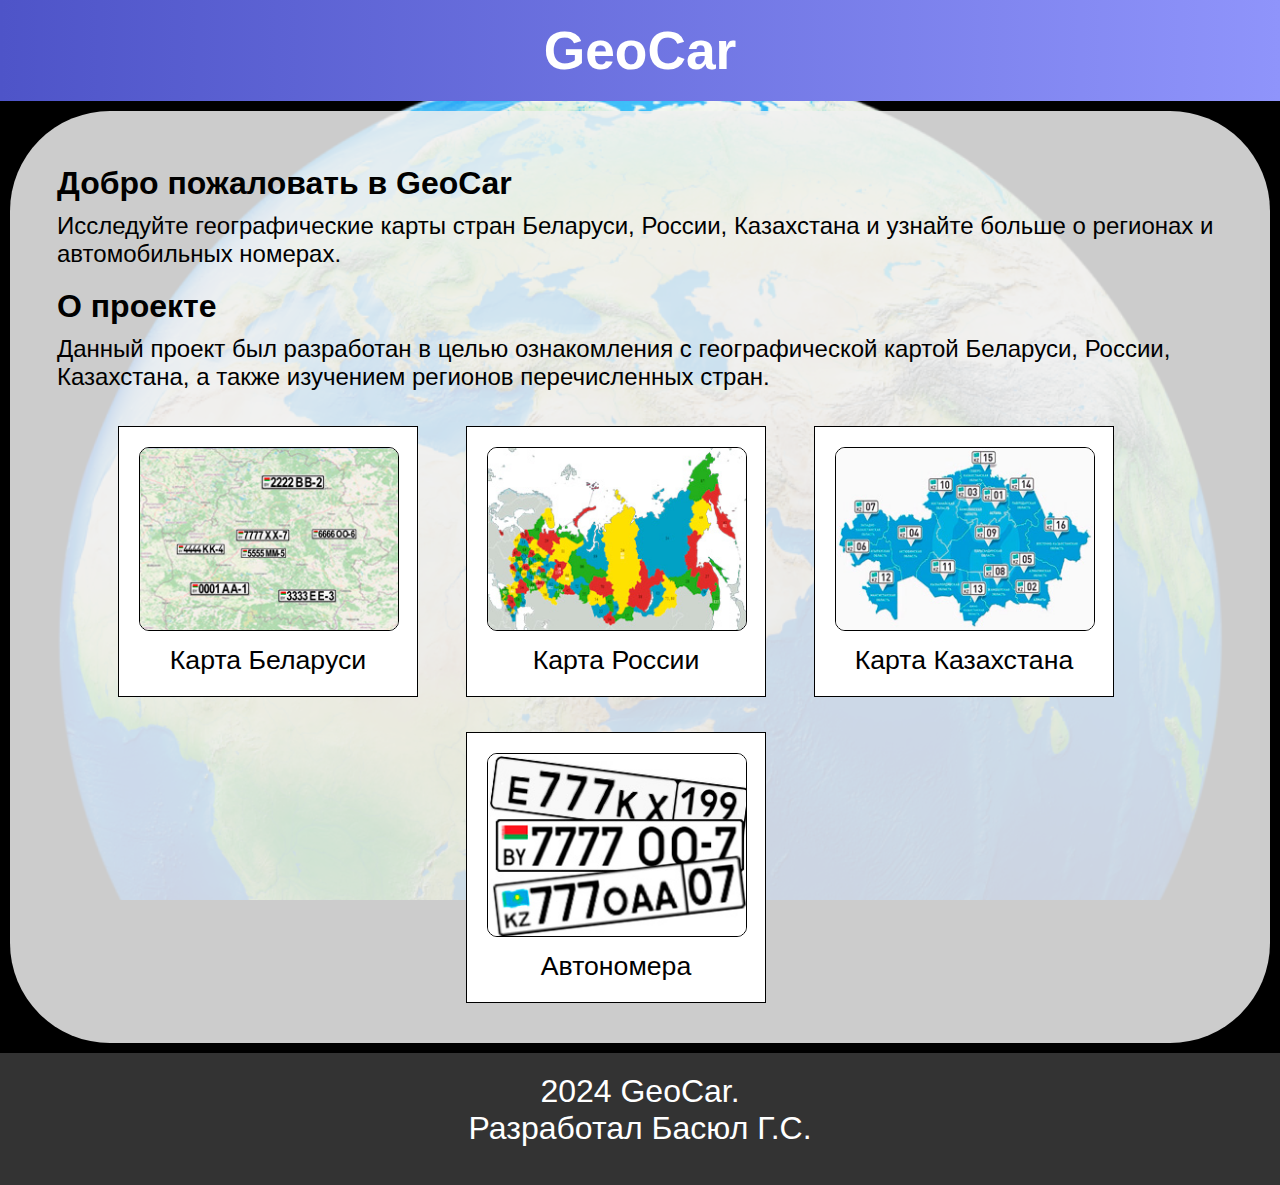
<file: Index.html>
<!DOCTYPE html>
<html lang="ru">
  <head>
    <meta charset="UTF-8" />
    <meta name="viewport" content="width=device-width, initial-scale=1.0" />
    <title>GeoCar</title>
    <link rel="stylesheet" href="CSS/stylesIndex.css" />
    <script src="JS/jquery-3.7.1.min.js" async></script>
  </head>
  <body>
    <!--Заголовок-->
    <header>
      <div class="header-content"> <h1>GeoCar</h1> </div>
    </header>
    <main>
      <div class="main-content">
        <!--Отдел приветствия-->
        <section class="hero">
          <h2>Добро пожаловать в GeoCar</h2>
          <p>Исследуйте географические карты стран Беларуси, России, Казахстана и
            узнайте больше о регионах и автомобильных номерах. </p>
        </section>
        <!--Отдел с описанием проекта-->
        <section class="about">
          <h2>О проекте</h2>
          <p>Данный проект был разработан в целью ознакомления с географической картой Беларуси,
            России, Казахстана, а также изучением регионов перечисленных стран.</p>
        </section>
        <!--Отдел с контейнерами-->
        <section>
          <div class="blockSelect">
            <div class="block">
              <a href="MapBelarus.html">
                <img src="CSS/Images/Map_Belarus.jpg" alt="Карта Беларуси">
                <p>Карта Беларуси</p>
              </a> </div>
            <div class="block">
              <a href="MapRussia.html">
                <img src="CSS/Images/Map_Russia.jpg" alt="Карта России">
                <p>Карта России</p>
              </a> </div>
            <div class="block">
              <a href="MapKazahstan.html">
                <img src="CSS/Images/Map_Kazahstan.jpg" alt="Карта Казахстана">
                <p>Карта Казахстана</p>
              </a> </div>
            <div class="block">
              <a href="CarNumberplates.html">
                <img src="CSS/Images/LogoNumberplates.jpg" alt="Автономера">
                <p>Автономера</p>
              </a> </div>
          </div>
        </section>
      </div>
    </main>
    <!--Подвал-->
    <footer> <p>2024 GeoCar.</p> <p>Разработал Басюл Г.С.</p> <br /> </footer>

    <script>
      function initializeJQuery() {
          $('.block img').hover(
              function() {
                  $(this).css('transform', 'scale(1.1)');
              }, 
              function() {
                  $(this).css('transform', 'scale(1)');
              }
          );
      }

      // Проверяем, загрузился ли jQuery, если да - инициализируем
      if (typeof jQuery === 'undefined') {
          var checkJQueryInterval = setInterval(function() {
              if (typeof jQuery !== 'undefined') {
                  clearInterval(checkJQueryInterval);
                  initializeJQuery();
              }
          }, 100);
      } else {
          initializeJQuery();
      }
  </script>
  </body>
</html>
</file>
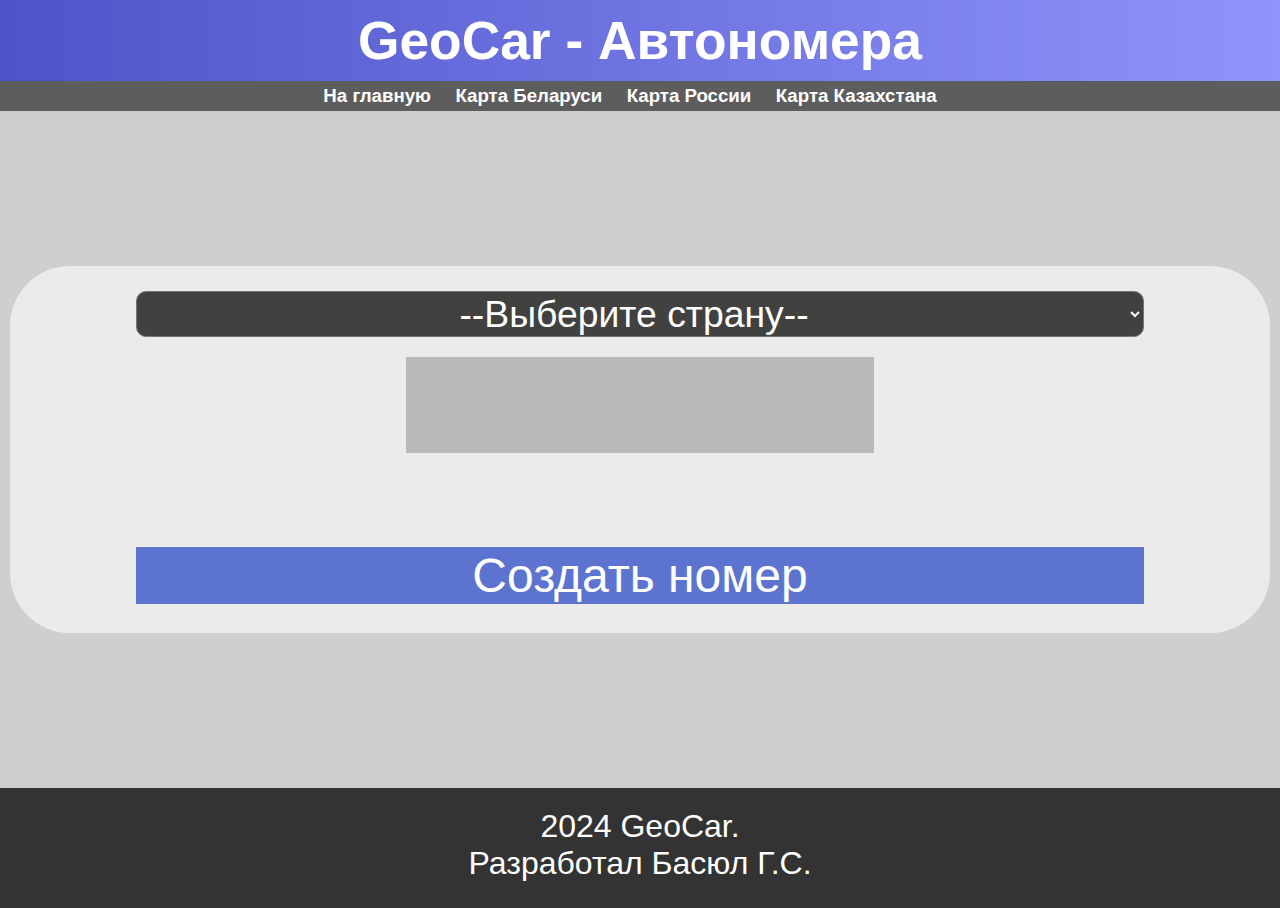
<file: CarNumberplates.html>
<!DOCTYPE html>
<html lang="en">
<head>
    <meta charset="UTF-8">
    <meta name="viewport" content="width=device-width, initial-scale=1.0">
    <title>Автономера</title>
    <link rel="stylesheet" href="CSS/stylesNumplat.css">
</head>
<body>
    <!-- Заголовок -->
    <header> <h1>GeoCar - Автономера</h1> </header>
    <!-- Навигационная панель -->
    <div class="topPanel">
        <nav>
            <a href="Index.html">На главную</a>
            <a href="MapBelarus.html">Карта Беларуси</a>
            <a href="MapRussia.html">Карта России</a>
            <a href="MapKazahstan.html">Карта Казахстана</a>
        </nav>
    </div>
    <!-- Основной контент -->
    <main>
        <div class="main-content">
            <select id="country-select" onchange="loadImg()">
                <option value="">--Выберите страну--</option>
                <option value="bel">Беларусь</option>
                <option value="rus">Россия</option>
                <option value="kaz">Казахстан</option>
            </select>
            <!-- Макет для номера -->
            <canvas id="olp"></canvas>
            <!-- Панель для выбора симоволов номера -->
            <div class="panelForSelect"></div>
            <!-- Контейнер для кнопки -->
            <div class="placeBttn">
                <button 
                    class="bttn" 
                    onclick="updateForm()">
                    Создать номер
                </button>
            </div>
        </div>
    </main>
    <!-- Подвал -->
    <footer> <p>2024 GeoCar.</p> <p>Разработал Басюл Г.С.</p> <br> </footer>

    <script src="JS/generateNum_script.js"></script>
</body>
</html>
</file>
<file: CSS/stylesIndex.css>
/* Общие стили */
body {
  margin: 0;
  font-family: "Century Gothic", sans-serif;
  background-color: #000;
  color: #fff;
  background-image: url("Images\\Earth.png"); /* 2D изображение планеты */
  background-size: cover;
  background-attachment: fixed;
  overflow-x: hidden;
}

header {
  background: linear-gradient(to right, #4e54c8, #8f94fb);
  padding: 20px;
  text-align: center;
}

header .header-content {
  max-width: 1200px;
  margin: 0 auto;
}

header h1 {
  margin: 0;
  font-size: 40pt;
  color: #fff;
}

main {
  display: flex;
  justify-content: center;
  align-items: center;
  min-height: 80vh;
  padding: 10px;
  color: #000;
}

/* Настройки контейнера */
main .main-content {
  background: rgba(240, 240, 240, 0.85);
  padding-top: 54px;
  padding-left: 47px;
  padding-right: 47px;
  border-radius: 100px;
  max-width: 1400px;
  width: 100%;
}

.hero, .about, .blockSelect {
  font-family: 'Century', sans-serif;
}

section {
  margin-bottom: 20px;
}

section h2 {
  margin-top: 0;
  margin-bottom: 0;
  font-size: 24pt;
}

section p {
  font-size: 18pt;
  margin-top: 10px;
  margin-bottom: 15px;
}

/*Настройка расположения контейнеров с ссылками*/
section .blockSelect {
  display: flex;
  flex-direction: row;
  flex-wrap: wrap;
  justify-content: center;
}

section .block {
  width: 300px;
  text-align: center;
  background-color: white;
  /*Настройка отступов в контейнере*/
  padding-top: 20px;
  padding-left: 20px;
  padding-right: 20px;
  padding-bottom: 5px;
  margin-right: 48px;
  margin-top: 15px;
  margin-bottom: 20px;
  /*Конец настройки отступов*/
  border: 1px black solid;
  box-sizing: border-box;
}

section .block img {
  width: 100%;
  border: 1px solid #000;
  border-radius: 10px;
  transition: transform 0.3s ease;
}

section .block p {
  margin-top: 10px;
  font-size: 20pt;
  color: #000;
}

section .block a {
  font-style: normal;
  text-decoration: none;
}

footer {
  background-color: #333;
  color: #fff;
  text-align: center;
  padding: 20px;
}

footer p {
  margin: 0;
  font-size: 24pt;
}

/* Адаптивные стили */
@media (max-width: 768px) {
  header h1 {
    font-size: 2em;
  }

  main .main-content {
    padding: 15px;
  }

  footer ul li {
    display: block;
    margin: 5px 0;
  }

  section .block {
    width: 100%;
    margin-bottom: 20px;
  }
}
</file>
<file: CSS/stylesNumplat.css>
body {
  margin: 0;
  font-family: "Century Gothic", sans-serif;
  background-color: #cfcfcf;
  color: #fff;
  display: flex;
  flex-direction: column;
  height: 100vh;
}

header {
  display: flex;
  flex-direction: row;
  flex-wrap: wrap;
  background: linear-gradient(to right, #4e54c8, #8f94fb);
  padding: 10px;
  justify-content: center;
}

header h1 {
  margin: 0;
  font-size: 40pt;
}

.topPanel {
  min-height: 30px;
  max-height: 60px;
  width: 100%;

  background-color: #5d5d5d;
  text-align: center;
}

.topPanel nav {
  height: 100%;
  align-content: center;
}

.topPanel a {
  text-decoration: none;
  font-size: 14pt;
  font-weight: bold;

  color: white;

  margin-right: 20px;
}

main {
  display: flex;
  flex-grow: 1;
  justify-content: center;
  align-items: center;
  min-height: 73vh;
  padding: 10px;
  color: #cfcfcf;
}

main .main-content {
  background: rgba(240, 240, 240, 0.85);
  border-radius: 60px;
  max-width: 1400px;
  width: 100%;
  min-height: 38vh;
  justify-content: space-between; /* Добавлено */

  text-align: center;
  padding-top: 25px;
}

#country-select {
    background-color: #41413f;
    border-radius: 10px;

    color: white;

    font-size: 28pt;
    font-family: "Century Gothic", sans-serif;
    width: 80%;
    text-align: center;
}

.custom-select {
    background-color: #41413f;
    border-radius: 10px;
    color: white;
    font-size: 14pt;
    font-family: "Century Gothic", sans-serif;
    text-align: center;
    margin-right: 10px; /* Добавленный отступ */
}

#olp {
    margin-top: 20px;
    width: 468px;
    height: 96px;

    background-color: #b8b8b8;
}

.panelForSelect {
    min-height: 10vh;
    flex-grow: 1;
}

.placeBttn {
    text-align: center;
}

.placeBttn .bttn {
    font-family: "Century Gothic", sans-serif;
    font-size: 36pt;
    color: white;
    border-style: solid;
    border: 1px;

    width: 80%;
    background-color: #5c74cf;
}

.placeBttn .bttn:hover {
    background-color: #4e63af;
}

.placeBttn .bttn:active {
    background-color: #435597;
}

.custom-popup #canvas {
  width: 156px; /* Ширина изображения */
  display: block;
  margin: 0 auto; /* Центрирование изображения */
}
.custom-popup p {
  text-align: center; /* Центрирование текста */
  font-size: 8pt; /* Размер текста */
  color: #ad8fea; /* Цвет текста */
}

footer {
  background-color: #333;
  color: #fff;
  text-align: center;
  padding: 20px;
  max-height: 80px;
}

footer p {
  margin: 0;
  font-size: 24pt;
}

@font-face {
  font-family: "RoadNumbers";
  src: url("../fonts/RoadNumbers2.0.ttf") format("truetype"),
    url("../fonts/RoadNumbers2.0.otf") format("opentype");
}
</file>
